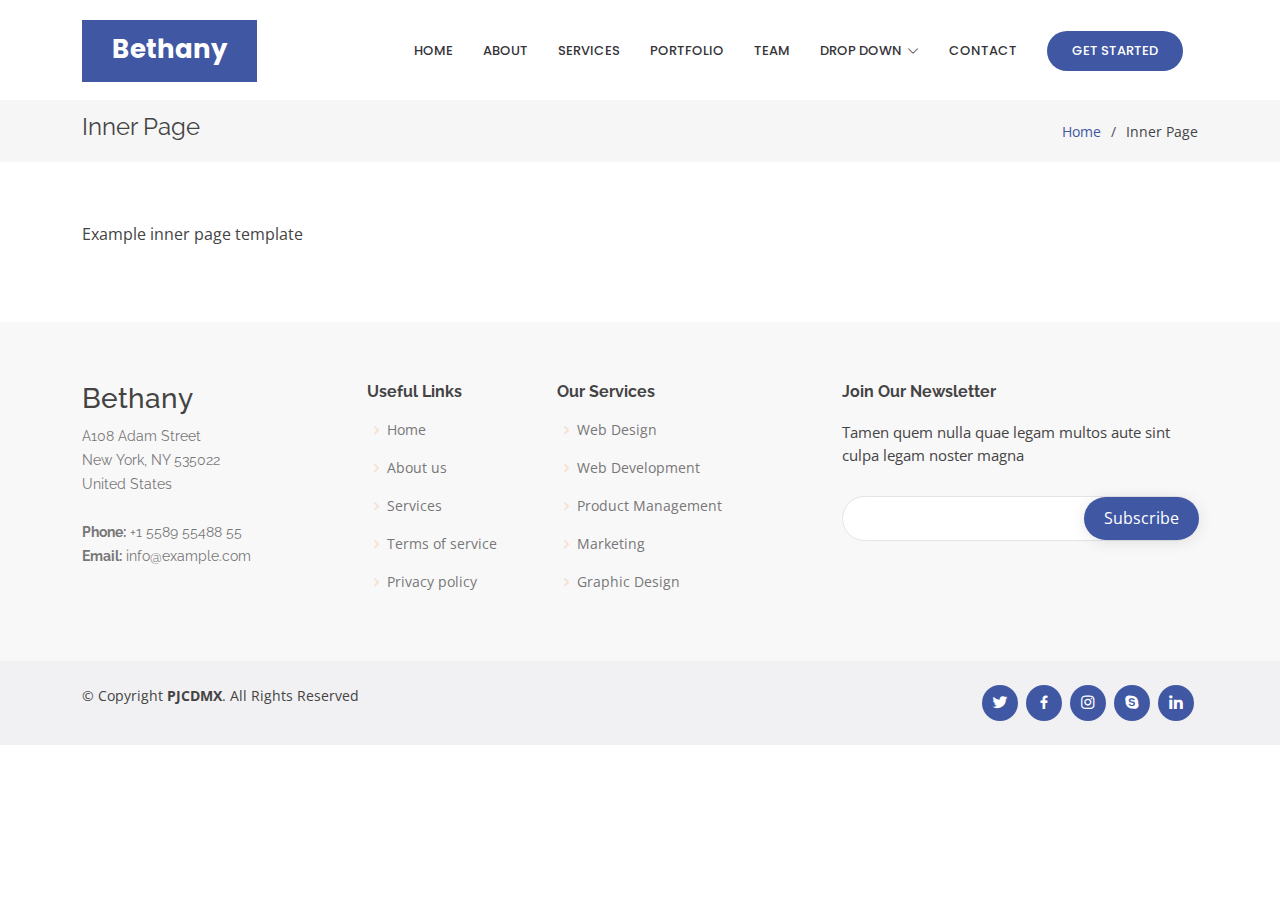
<file: inner-page.html>
<!DOCTYPE html>
<html lang="en">

<head>
  <meta charset="utf-8">
  <meta content="width=device-width, initial-scale=1.0" name="viewport">

  <title>Inner Page</title>
  <meta content="" name="description">
  <meta content="" name="keywords">

  <!-- Favicons -->
  <link href="assets/img/favicon.png" rel="icon">
  <link href="assets/img/apple-touch-icon.png" rel="apple-touch-icon">

  <!-- Google Fonts -->
  <link href="https://fonts.googleapis.com/css?family=Open+Sans:300,300i,400,400i,600,600i,700,700i|Raleway:300,300i,400,400i,500,500i,600,600i,700,700i|Poppins:300,300i,400,400i,500,500i,600,600i,700,700i" rel="stylesheet">

  <!-- Vendor CSS Files -->
  <link href="assets/vendor/aos/aos.css" rel="stylesheet">
  <link href="assets/vendor/bootstrap/css/bootstrap.min.css" rel="stylesheet">
  <link href="assets/vendor/bootstrap-icons/bootstrap-icons.css" rel="stylesheet">
  <link href="assets/vendor/boxicons/css/boxicons.min.css" rel="stylesheet">
  <link href="assets/vendor/glightbox/css/glightbox.min.css" rel="stylesheet">
  <link href="assets/vendor/remixicon/remixicon.css" rel="stylesheet">
  <link href="assets/vendor/swiper/swiper-bundle.min.css" rel="stylesheet">

  <!-- Main CSS File -->
  <link href="assets/css/style.css" rel="stylesheet">
</head>

<body>

  <!-- ======= Header ======= -->
  <header id="header" class="fixed-top d-flex align-items-center">
    <div class="container">
      <div class="header-container d-flex align-items-center justify-content-between">
        <div class="logo">
          <h1 class="text-light"><a href="index.html"><span>Bethany</span></a></h1>
          <!-- Uncomment below if you prefer to use an image logo -->
          <!-- <a href="index.html"><img src="assets/img/logo.png" alt="" class="img-fluid"></a>-->
        </div>

        <nav id="navbar" class="navbar">
          <ul>
            <li><a class="nav-link scrollto " href="#hero">Home</a></li>
            <li><a class="nav-link scrollto" href="#about">About</a></li>
            <li><a class="nav-link scrollto" href="#services">Services</a></li>
            <li><a class="nav-link scrollto " href="#portfolio">Portfolio</a></li>
            <li><a class="nav-link scrollto" href="#team">Team</a></li>
            <li class="dropdown"><a href="#"><span>Drop Down</span> <i class="bi bi-chevron-down"></i></a>
              <ul>
                <li><a href="#">Drop Down 1</a></li>
                <li class="dropdown"><a href="#"><span>Deep Drop Down</span> <i class="bi bi-chevron-right"></i></a>
                  <ul>
                    <li><a href="#">Deep Drop Down 1</a></li>
                    <li><a href="#">Deep Drop Down 2</a></li>
                    <li><a href="#">Deep Drop Down 3</a></li>
                    <li><a href="#">Deep Drop Down 4</a></li>
                    <li><a href="#">Deep Drop Down 5</a></li>
                  </ul>
                </li>
                <li><a href="#">Drop Down 2</a></li>
                <li><a href="#">Drop Down 3</a></li>
                <li><a href="#">Drop Down 4</a></li>
              </ul>
            </li>
            <li><a class="nav-link scrollto" href="#contact">Contact</a></li>
            <li><a class="getstarted scrollto" href="#about">Get Started</a></li>
          </ul>
          <i class="bi bi-list mobile-nav-toggle"></i>
        </nav><!-- .navbar -->

      </div><!-- End Header Container -->
    </div>
  </header><!-- End Header -->

  <main id="main">

    <!-- ======= Breadcrumbs ======= -->
    <section class="breadcrumbs">
      <div class="container">

        <div class="d-flex justify-content-between align-items-center">
          <h2>Inner Page</h2>
          <ol>
            <li><a href="index.html">Home</a></li>
            <li>Inner Page</li>
          </ol>
        </div>

      </div>
    </section><!-- End Breadcrumbs -->

    <section class="inner-page">
      <div class="container">
        <p>
          Example inner page template
        </p>
      </div>
    </section>

  </main><!-- End #main -->

  <!-- ======= Footer ======= -->
  <footer id="footer">

    <div class="footer-top">
      <div class="container">
        <div class="row">

          <div class="col-lg-3 col-md-6 footer-contact">
            <h3>Bethany</h3>
            <p>
              A108 Adam Street <br>
              New York, NY 535022<br>
              United States <br><br>
              <strong>Phone:</strong> +1 5589 55488 55<br>
              <strong>Email:</strong> info@example.com<br>
            </p>
          </div>

          <div class="col-lg-2 col-md-6 footer-links">
            <h4>Useful Links</h4>
            <ul>
              <li><i class="bx bx-chevron-right"></i> <a href="#">Home</a></li>
              <li><i class="bx bx-chevron-right"></i> <a href="#">About us</a></li>
              <li><i class="bx bx-chevron-right"></i> <a href="#">Services</a></li>
              <li><i class="bx bx-chevron-right"></i> <a href="#">Terms of service</a></li>
              <li><i class="bx bx-chevron-right"></i> <a href="#">Privacy policy</a></li>
            </ul>
          </div>

          <div class="col-lg-3 col-md-6 footer-links">
            <h4>Our Services</h4>
            <ul>
              <li><i class="bx bx-chevron-right"></i> <a href="#">Web Design</a></li>
              <li><i class="bx bx-chevron-right"></i> <a href="#">Web Development</a></li>
              <li><i class="bx bx-chevron-right"></i> <a href="#">Product Management</a></li>
              <li><i class="bx bx-chevron-right"></i> <a href="#">Marketing</a></li>
              <li><i class="bx bx-chevron-right"></i> <a href="#">Graphic Design</a></li>
            </ul>
          </div>

          <div class="col-lg-4 col-md-6 footer-newsletter">
            <h4>Join Our Newsletter</h4>
            <p>Tamen quem nulla quae legam multos aute sint culpa legam noster magna</p>
            <form action="" method="post">
              <input type="email" name="email"><input type="submit" value="Subscribe">
            </form>
          </div>

        </div>
      </div>
    </div>

    <div class="container d-md-flex py-4">

      <div class="me-md-auto text-center text-md-start">
        <div class="copyright">
          &copy; Copyright <strong><span>PJCDMX</span></strong>. All Rights Reserved
        </div>
        <div class="credits">
        </div>
      </div>
      <div class="social-links text-center text-md-right pt-3 pt-md-0">
        <a href="#" class="twitter"><i class="bx bxl-twitter"></i></a>
        <a href="#" class="facebook"><i class="bx bxl-facebook"></i></a>
        <a href="#" class="instagram"><i class="bx bxl-instagram"></i></a>
        <a href="#" class="google-plus"><i class="bx bxl-skype"></i></a>
        <a href="#" class="linkedin"><i class="bx bxl-linkedin"></i></a>
      </div>
    </div>
  </footer><!-- End Footer -->

  <a href="#" class="back-to-top d-flex align-items-center justify-content-center"><i class="bi bi-arrow-up-short"></i></a>

  <!-- Vendor JS Files -->
  <script src="assets/vendor/purecounter/purecounter_vanilla.js"></script>
  <script src="assets/vendor/aos/aos.js"></script>
  <script src="assets/vendor/bootstrap/js/bootstrap.bundle.min.js"></script>
  <script src="assets/vendor/glightbox/js/glightbox.min.js"></script>
  <script src="assets/vendor/isotope-layout/isotope.pkgd.min.js"></script>
  <script src="assets/vendor/swiper/swiper-bundle.min.js"></script>
  <script src="assets/vendor/php-email-form/validate.js"></script>

  <!-- Template Main JS File -->
  <script src="assets/js/main.js"></script>

</body>

</html>
</file>
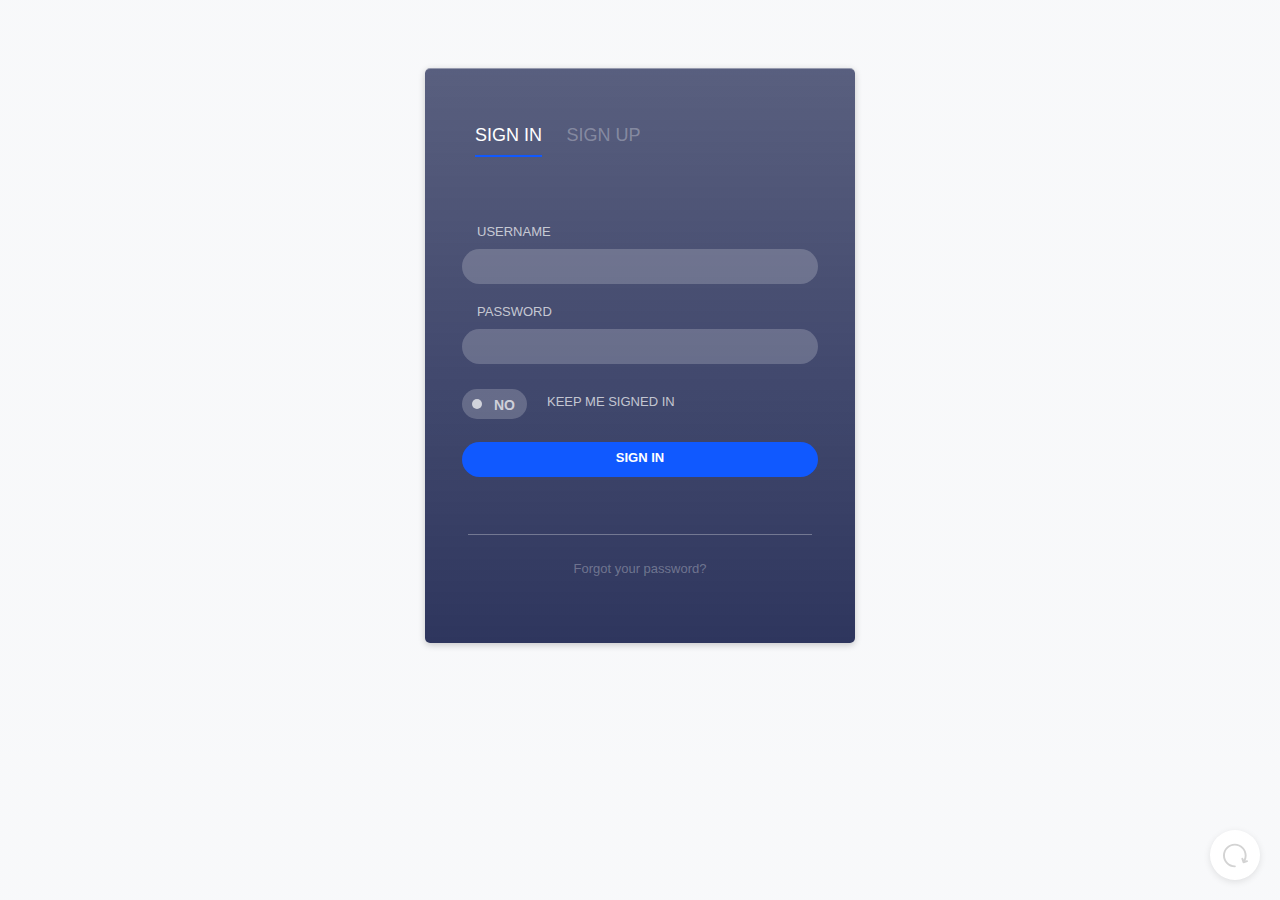
<file: login.html>
<!DOCTYPE html>
<html lang="es">
<head>
  <meta charset="UTF-8">
  <title>9TCPI - Registro</title>
  <link rel="stylesheet" href="./assets/css/login.css">
</head>
<body>
<div class="container">
  <div class="frame">
    <div class="nav">
      <ul class="links">
      <li class="signin-active"><a class="btn">Sign in</a></li>
      <li class="signup-inactive"><a class="btn">Sign up </a></li>
      </ul>
    </div>
    <div ng-app ng-init="checked = false">
      <form class="form-signin" action="" method="post" name="form">
        <label for="username">Username</label>
        <input class="form-styling" type="text" name="username" placeholder="" />
        <label for="password">Password</label>
        <input class="form-styling" type="text" name="password" placeholder="" />
        <input type="checkbox" id="checkbox" />
        <label for="checkbox"><span class="ui"></span>Keep me signed in</label>
        <div class="btn-animate">
          <a class="btn-signin">Sign in</a>
        </div>
      </form>

      <form class="form-signup" action="" method="post" name="form">
        <label for="fullname">Full name</label>
        <input class="form-styling" type="text" name="fullname" placeholder="" />
        <label for="email">Email</label>
        <input class="form-styling" type="text" name="email" placeholder="" />
        <label for="password">Password</label>
        <input class="form-styling" type="text" name="password" placeholder="" />
        <label for="confirmpassword">Confirm password</label>
        <input class="form-styling" type="text" name="confirmpassword" placeholder="" />
        <a ng-click="checked = !checked" class="btn-signup">Sign Up</a>
      </form>

      <div class="success">
        <svg width="270" height="270" xmlns="http://www.w3.org/2000/svg" xmlns:xlink="http://www.w3.org/1999/xlink" x="0px" y="0px" viewBox="0 0 60 60" id="check" ng-class="checked ? 'checked' : ''">
          <path fill="#ffffff" d="M40.61,23.03L26.67,36.97L13.495,23.788c-1.146-1.147-1.359-2.936-0.504-4.314
                  c3.894-6.28,11.169-10.243,19.283-9.348c9.258,1.021,16.694,8.542,17.622,17.81c1.232,12.295-8.683,22.607-20.849,22.042
                  c-9.9-0.46-18.128-8.344-18.972-18.218c-0.292-3.416,0.276-6.673,1.51-9.578" />
          <div class="successtext">
            <p> Thanks for signing up! Check your email for confirmation.</p>
          </div>
      </div>
    </div>

    <div class="forgot">
      <a href="#">Forgot your password?</a>
    </div>

    <div>
      <div class="cover-photo"></div>
      <div class="profile-photo"></div>
      <h1 class="welcome">Welcome, Ken</h1>
      <a class="btn-goback" value="Refresh" onClick="history.go()">Go back</a>
    </div>
  </div>

  <a id="refresh" value="Refresh" onClick="history.go()">
    <svg class="refreshicon" version="1.1" id="Capa_1" xmlns="http://www.w3.org/2000/svg" xmlns:xlink="http://www.w3.org/1999/xlink" x="0px" y="0px" width="25px" height="25px" viewBox="0 0 322.447 322.447" style="enable-background:new 0 0 322.447 322.447;" xml:space="preserve">
      <path d="M321.832,230.327c-2.133-6.565-9.184-10.154-15.75-8.025l-16.254,5.281C299.785,206.991,305,184.347,305,161.224
                c0-84.089-68.41-152.5-152.5-152.5C68.411,8.724,0,77.135,0,161.224s68.411,152.5,152.5,152.5c6.903,0,12.5-5.597,12.5-12.5
                c0-6.902-5.597-12.5-12.5-12.5c-70.304,0-127.5-57.195-127.5-127.5c0-70.304,57.196-127.5,127.5-127.5
                c70.305,0,127.5,57.196,127.5,127.5c0,19.372-4.371,38.337-12.723,55.568l-5.553-17.096c-2.133-6.564-9.186-10.156-15.75-8.025
                c-6.566,2.134-10.16,9.186-8.027,15.751l14.74,45.368c1.715,5.283,6.615,8.642,11.885,8.642c1.279,0,2.582-0.198,3.865-0.614
                l45.369-14.738C320.371,243.946,323.965,236.895,321.832,230.327z" />
    </svg>
  </a>
</div>
<!--<script src="./assets/js/login.js"></script>-->
<script>
  $(function () {
    $(".btn").click(function () {
      $(".form-signin").toggleClass("form-signin-left");
      $(".form-signup").toggleClass("form-signup-left");
      $(".frame").toggleClass("frame-long");
      $(".signup-inactive").toggleClass("signup-active");
      $(".signin-active").toggleClass("signin-inactive");
      $(".forgot").toggleClass("forgot-left");
      $(this).removeClass("idle").addClass("active");
    });
  });

  $(function () {
    $(".btn-signup").click(function () {
      $(".nav").toggleClass("nav-up");
      $(".form-signup-left").toggleClass("form-signup-down");
      $(".success").toggleClass("success-left");
      $(".frame").toggleClass("frame-short");
    });
  });

  $(function () {
    $(".btn-signin").click(function () {
      $(".btn-animate").toggleClass("btn-animate-grow");
      $(".welcome").toggleClass("welcome-left");
      $(".cover-photo").toggleClass("cover-photo-down");
      $(".frame").toggleClass("frame-short");
      $(".profile-photo").toggleClass("profile-photo-down");
      $(".btn-goback").toggleClass("btn-goback-up");
      $(".forgot").toggleClass("forgot-fade");
    });
  });
</script>
</body>
</html>
</file>
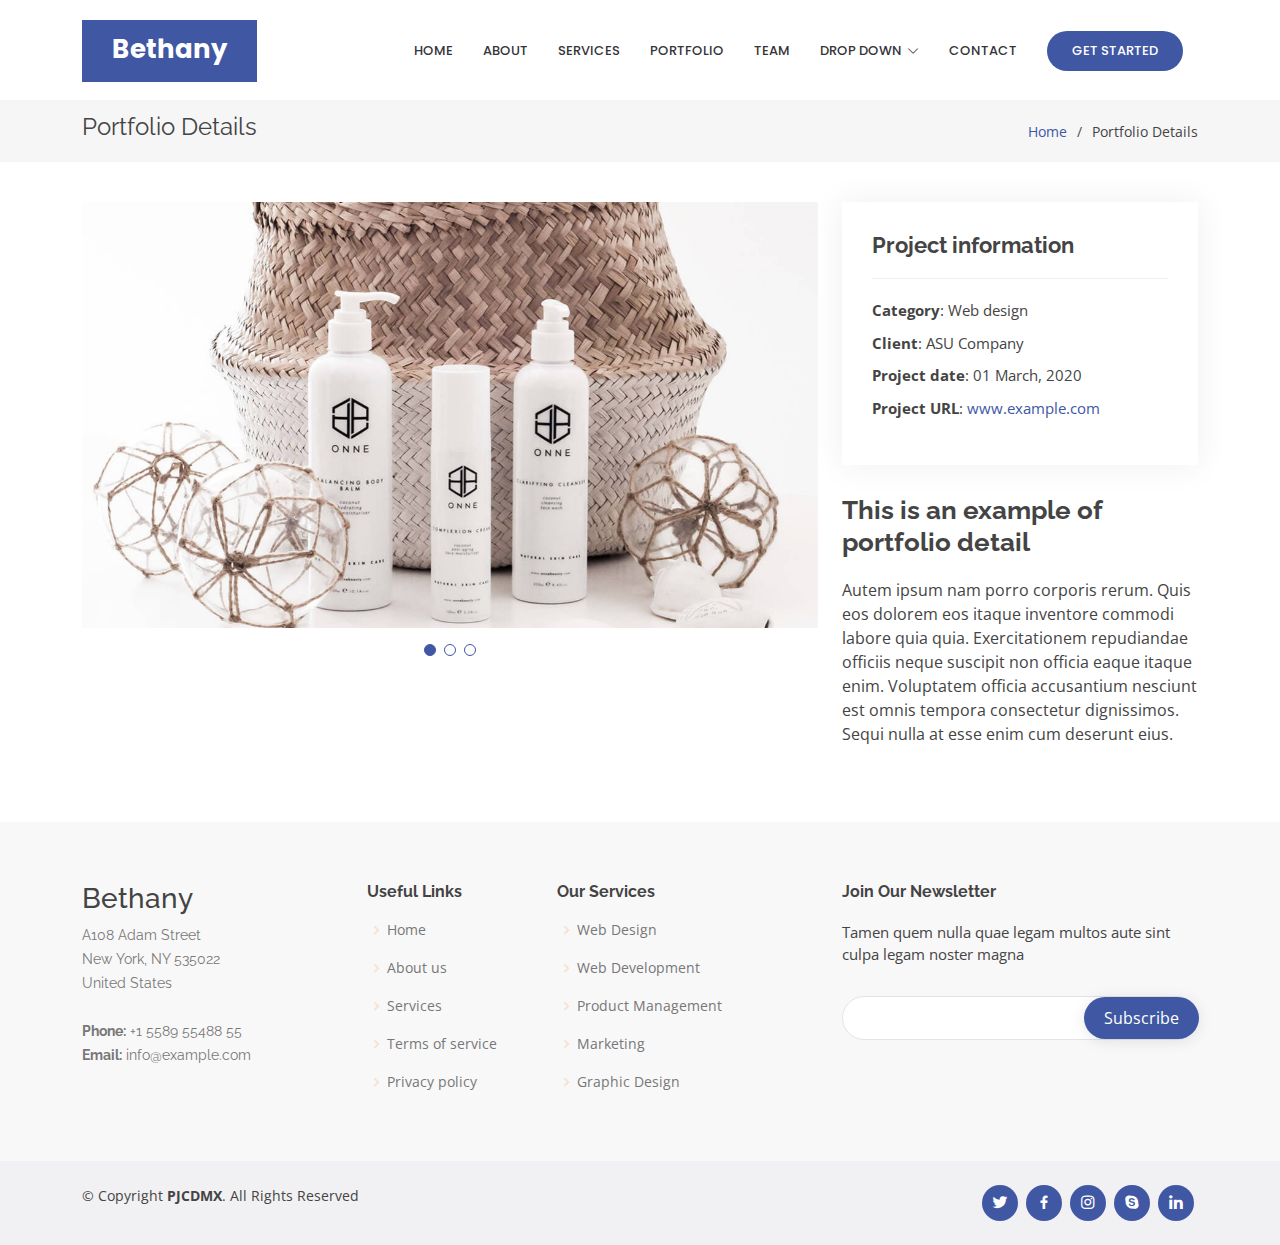
<file: portfolio-details.html>
<!DOCTYPE html>
<html lang="en">

<head>
  <meta charset="utf-8">
  <meta content="width=device-width, initial-scale=1.0" name="viewport">

  <title>Portfolio Details</title>
  <meta content="" name="description">
  <meta content="" name="keywords">

  <!-- Favicons -->
  <link href="assets/img/favicon.png" rel="icon">
  <link href="assets/img/apple-touch-icon.png" rel="apple-touch-icon">

  <!-- Google Fonts -->
  <link href="https://fonts.googleapis.com/css?family=Open+Sans:300,300i,400,400i,600,600i,700,700i|Raleway:300,300i,400,400i,500,500i,600,600i,700,700i|Poppins:300,300i,400,400i,500,500i,600,600i,700,700i" rel="stylesheet">

  <!-- Vendor CSS Files -->
  <link href="assets/vendor/aos/aos.css" rel="stylesheet">
  <link href="assets/vendor/bootstrap/css/bootstrap.min.css" rel="stylesheet">
  <link href="assets/vendor/bootstrap-icons/bootstrap-icons.css" rel="stylesheet">
  <link href="assets/vendor/boxicons/css/boxicons.min.css" rel="stylesheet">
  <link href="assets/vendor/glightbox/css/glightbox.min.css" rel="stylesheet">
  <link href="assets/vendor/remixicon/remixicon.css" rel="stylesheet">
  <link href="assets/vendor/swiper/swiper-bundle.min.css" rel="stylesheet">

  <!-- Main CSS File -->
  <link href="assets/css/style.css" rel="stylesheet">
</head>

<body>

  <!-- ======= Header ======= -->
  <header id="header" class="fixed-top d-flex align-items-center">
    <div class="container">
      <div class="header-container d-flex align-items-center justify-content-between">
        <div class="logo">
          <h1 class="text-light"><a href="index.html"><span>Bethany</span></a></h1>
          <!-- Uncomment below if you prefer to use an image logo -->
          <!-- <a href="index.html"><img src="assets/img/logo.png" alt="" class="img-fluid"></a>-->
        </div>

        <nav id="navbar" class="navbar">
          <ul>
            <li><a class="nav-link scrollto " href="#hero">Home</a></li>
            <li><a class="nav-link scrollto" href="#about">About</a></li>
            <li><a class="nav-link scrollto" href="#services">Services</a></li>
            <li><a class="nav-link scrollto " href="#portfolio">Portfolio</a></li>
            <li><a class="nav-link scrollto" href="#team">Team</a></li>
            <li class="dropdown"><a href="#"><span>Drop Down</span> <i class="bi bi-chevron-down"></i></a>
              <ul>
                <li><a href="#">Drop Down 1</a></li>
                <li class="dropdown"><a href="#"><span>Deep Drop Down</span> <i class="bi bi-chevron-right"></i></a>
                  <ul>
                    <li><a href="#">Deep Drop Down 1</a></li>
                    <li><a href="#">Deep Drop Down 2</a></li>
                    <li><a href="#">Deep Drop Down 3</a></li>
                    <li><a href="#">Deep Drop Down 4</a></li>
                    <li><a href="#">Deep Drop Down 5</a></li>
                  </ul>
                </li>
                <li><a href="#">Drop Down 2</a></li>
                <li><a href="#">Drop Down 3</a></li>
                <li><a href="#">Drop Down 4</a></li>
              </ul>
            </li>
            <li><a class="nav-link scrollto" href="#contact">Contact</a></li>
            <li><a class="getstarted scrollto" href="#about">Get Started</a></li>
          </ul>
          <i class="bi bi-list mobile-nav-toggle"></i>
        </nav><!-- .navbar -->

      </div><!-- End Header Container -->
    </div>
  </header><!-- End Header -->

  <main id="main">

    <!-- ======= Breadcrumbs ======= -->
    <section id="breadcrumbs" class="breadcrumbs">
      <div class="container">

        <div class="d-flex justify-content-between align-items-center">
          <h2>Portfolio Details</h2>
          <ol>
            <li><a href="index.html">Home</a></li>
            <li>Portfolio Details</li>
          </ol>
        </div>

      </div>
    </section><!-- End Breadcrumbs -->

    <!-- ======= Portfolio Details Section ======= -->
    <section id="portfolio-details" class="portfolio-details">
      <div class="container">

        <div class="row gy-4">

          <div class="col-lg-8">
            <div class="portfolio-details-slider swiper">
              <div class="swiper-wrapper align-items-center">

                <div class="swiper-slide">
                  <img src="assets/img/portfolio/portfolio-details-1.jpg" alt="">
                </div>

                <div class="swiper-slide">
                  <img src="assets/img/portfolio/portfolio-details-2.jpg" alt="">
                </div>

                <div class="swiper-slide">
                  <img src="assets/img/portfolio/portfolio-details-3.jpg" alt="">
                </div>

              </div>
              <div class="swiper-pagination"></div>
            </div>
          </div>

          <div class="col-lg-4">
            <div class="portfolio-info">
              <h3>Project information</h3>
              <ul>
                <li><strong>Category</strong>: Web design</li>
                <li><strong>Client</strong>: ASU Company</li>
                <li><strong>Project date</strong>: 01 March, 2020</li>
                <li><strong>Project URL</strong>: <a href="#">www.example.com</a></li>
              </ul>
            </div>
            <div class="portfolio-description">
              <h2>This is an example of portfolio detail</h2>
              <p>
                Autem ipsum nam porro corporis rerum. Quis eos dolorem eos itaque inventore commodi labore quia quia. Exercitationem repudiandae officiis neque suscipit non officia eaque itaque enim. Voluptatem officia accusantium nesciunt est omnis tempora consectetur dignissimos. Sequi nulla at esse enim cum deserunt eius.
              </p>
            </div>
          </div>

        </div>

      </div>
    </section><!-- End Portfolio Details Section -->

  </main><!-- End #main -->

  <!-- ======= Footer ======= -->
  <footer id="footer">

    <div class="footer-top">
      <div class="container">
        <div class="row">

          <div class="col-lg-3 col-md-6 footer-contact">
            <h3>Bethany</h3>
            <p>
              A108 Adam Street <br>
              New York, NY 535022<br>
              United States <br><br>
              <strong>Phone:</strong> +1 5589 55488 55<br>
              <strong>Email:</strong> info@example.com<br>
            </p>
          </div>

          <div class="col-lg-2 col-md-6 footer-links">
            <h4>Useful Links</h4>
            <ul>
              <li><i class="bx bx-chevron-right"></i> <a href="#">Home</a></li>
              <li><i class="bx bx-chevron-right"></i> <a href="#">About us</a></li>
              <li><i class="bx bx-chevron-right"></i> <a href="#">Services</a></li>
              <li><i class="bx bx-chevron-right"></i> <a href="#">Terms of service</a></li>
              <li><i class="bx bx-chevron-right"></i> <a href="#">Privacy policy</a></li>
            </ul>
          </div>

          <div class="col-lg-3 col-md-6 footer-links">
            <h4>Our Services</h4>
            <ul>
              <li><i class="bx bx-chevron-right"></i> <a href="#">Web Design</a></li>
              <li><i class="bx bx-chevron-right"></i> <a href="#">Web Development</a></li>
              <li><i class="bx bx-chevron-right"></i> <a href="#">Product Management</a></li>
              <li><i class="bx bx-chevron-right"></i> <a href="#">Marketing</a></li>
              <li><i class="bx bx-chevron-right"></i> <a href="#">Graphic Design</a></li>
            </ul>
          </div>

          <div class="col-lg-4 col-md-6 footer-newsletter">
            <h4>Join Our Newsletter</h4>
            <p>Tamen quem nulla quae legam multos aute sint culpa legam noster magna</p>
            <form action="" method="post">
              <input type="email" name="email"><input type="submit" value="Subscribe">
            </form>
          </div>

        </div>
      </div>
    </div>

    <div class="container d-md-flex py-4">

      <div class="me-md-auto text-center text-md-start">
        <div class="copyright">
          &copy; Copyright <strong><span>PJCDMX</span></strong>. All Rights Reserved
        </div>
        <div class="credits">
        </div>
      </div>
      <div class="social-links text-center text-md-right pt-3 pt-md-0">
        <a href="#" class="twitter"><i class="bx bxl-twitter"></i></a>
        <a href="#" class="facebook"><i class="bx bxl-facebook"></i></a>
        <a href="#" class="instagram"><i class="bx bxl-instagram"></i></a>
        <a href="#" class="google-plus"><i class="bx bxl-skype"></i></a>
        <a href="#" class="linkedin"><i class="bx bxl-linkedin"></i></a>
      </div>
    </div>
  </footer><!-- End Footer -->

  <a href="#" class="back-to-top d-flex align-items-center justify-content-center"><i class="bi bi-arrow-up-short"></i></a>

  <!-- Vendor JS Files -->
  <script src="assets/vendor/purecounter/purecounter_vanilla.js"></script>
  <script src="assets/vendor/aos/aos.js"></script>
  <script src="assets/vendor/bootstrap/js/bootstrap.bundle.min.js"></script>
  <script src="assets/vendor/glightbox/js/glightbox.min.js"></script>
  <script src="assets/vendor/isotope-layout/isotope.pkgd.min.js"></script>
  <script src="assets/vendor/swiper/swiper-bundle.min.js"></script>
  <script src="assets/vendor/php-email-form/validate.js"></script>

  <!-- Template Main JS File -->
  <script src="assets/js/main.js"></script>

</body>

</html>
</file>
<file: assets/css/style.css>
/*------------------------------------------------------------
#Root
--------------------------------------------------------------*/
:root{
  --main-color: #f6e0d0;
  --second-color: #4057a3;
  --third-color: #bc955c;
}
/*--------------------------------------------------------------
# General
--------------------------------------------------------------*/
body {
  font-family: "Open Sans", sans-serif;
  color: #444444;
}

a {
  color: var(--second-color);
  text-decoration: none;
}

a:hover {
  color: var(--third-color);
  text-decoration: none;
}

h1,
h2,
h3,
h4,
h5,
h6 {
  font-family: "Raleway", sans-serif;
}

/*--------------------------------------------------------------
# Back to top button
--------------------------------------------------------------*/
.back-to-top {
  position: fixed;
  visibility: hidden;
  opacity: 0;
  right: 15px;
  bottom: 15px;
  z-index: 996;
  background: var(--second-color);
  width: 40px;
  height: 40px;
  border-radius: 50px;
  transition: all 0.4s;
}

.back-to-top i {
  font-size: 28px;
  color: #fff;
  line-height: 0;
}

.back-to-top:hover {
  background: var(--main-color);
  color: #fff;
}

.back-to-top.active {
  visibility: visible;
  opacity: 1;
}

/*--------------------------------------------------------------
# Disable AOS delay on mobile
--------------------------------------------------------------*/
@media screen and (max-width: 768px) {
  [data-aos-delay] {
    transition-delay: 0 !important;
  }
}

/*--------------------------------------------------------------
# Header
--------------------------------------------------------------*/
#header {
  transition: all 0.5s;
  z-index: 997;
  transition: all 0.5s;
  top: 20px;
}

#header .header-container {
  background: #fff;
}

#header.header-scrolled {
  background: #fff;
  box-shadow: 0px 2px 15px rgba(0, 0, 0, 0.1);
  top: 0;
}

#header .logo {
  overflow: hidden;
  padding: 16px 30px 12px 30px;
  background: var(--second-color);
}

#header .logo h1 {
  font-size: 26px;
  padding: 0;
  line-height: 1;
  font-weight: 700;
  font-family: "Poppins", sans-serif;
}

#header .logo h1 a,
#header .logo h1 a:hover {
  color: #fff;
  text-decoration: none;
}

#header .logo img {
  padding: 0;
  margin: 0;
  max-height: 40px;
}

@media (max-width: 992px) {
  #header {
    box-shadow: 0px 2px 15px rgba(0, 0, 0, 0.1);
    top: 0;
    background: var(--second-color);
  }

  #header.header-scrolled,
  #header .header-container {
    background: var(--second-color);
  }

  #header .logo {
    padding-left: 0;
  }

  #header .logo h1 {
    font-size: 24px;
  }
}

/*--------------------------------------------------------------
# Navigation Menu
--------------------------------------------------------------*/
/**
* Desktop Navigation 
*/
.navbar {
  padding: 0;
}

.navbar ul {
  margin: 0;
  padding: 0;
  display: flex;
  list-style: none;
  align-items: center;
}

.navbar li {
  position: relative;
}

.navbar a,
.navbar a:focus {
  display: flex;
  align-items: center;
  justify-content: space-between;
  padding: 10px 0 10px 30px;
  color: #36343a;
  transition: 0.3s;
  font-size: 13px;
  font-weight: 500;
  text-transform: uppercase;
  font-family: "Poppins", sans-serif;
  white-space: nowrap;
  transition: 0.3s;
}

.navbar a i,
.navbar a:focus i {
  font-size: 12px;
  line-height: 0;
  margin-left: 5px;
}

.navbar a:hover,
.navbar .active,
.navbar .active:focus,
.navbar li:hover>a {
  color: var(--second-color);
}

.navbar .getstarted,
.navbar .getstarted:focus {
  background: var(--second-color);
  padding: 10px 25px;
  margin-left: 30px;
  margin-right: 15px;
  border-radius: 50px;
  color: #fff;
}

.navbar .getstarted:hover,
.navbar .getstarted:focus:hover {
  color: #fff;
  background: var(--main-color);
}

.navbar .dropdown ul {
  display: block;
  position: absolute;
  left: 14px;
  top: calc(100% + 30px);
  margin: 0;
  padding: 10px 0;
  z-index: 99;
  opacity: 0;
  visibility: hidden;
  background: #fff;
  box-shadow: 0px 0px 30px rgba(127, 137, 161, 0.25);
  transition: 0.3s;
}

.navbar .dropdown ul li {
  min-width: 200px;
}

.navbar .dropdown ul a {
  padding: 10px 20px;
  text-transform: none;
  font-weight: 500;
}

.navbar .dropdown ul a i {
  font-size: 12px;
}

.navbar .dropdown ul a:hover,
.navbar .dropdown ul .active:hover,
.navbar .dropdown ul li:hover>a {
  color: var(--second-color);
}

.navbar .dropdown:hover>ul {
  opacity: 1;
  top: 100%;
  visibility: visible;
}

.navbar .dropdown .dropdown ul {
  top: 0;
  left: calc(100% - 30px);
  visibility: hidden;
}

.navbar .dropdown .dropdown:hover>ul {
  opacity: 1;
  top: 0;
  left: 100%;
  visibility: visible;
}

@media (max-width: 1366px) {
  .navbar .dropdown .dropdown ul {
    left: -90%;
  }

  .navbar .dropdown .dropdown:hover>ul {
    left: -100%;
  }
}

/**
* Mobile Navigation 
*/
.mobile-nav-toggle {
  color: #fff;
  font-size: 28px;
  cursor: pointer;
  display: none;
  line-height: 0;
  transition: 0.5s;
}

@media (max-width: 991px) {
  .mobile-nav-toggle {
    display: block;
  }

  .navbar ul {
    display: none;
  }
}

.navbar-mobile {
  position: fixed;
  overflow: hidden;
  top: 0;
  right: 0;
  left: 0;
  bottom: 0;
  background: rgba(29, 28, 31, 0.9);
  transition: 0.3s;
  z-index: 999;
}

.navbar-mobile .mobile-nav-toggle {
  position: absolute;
  top: 15px;
  right: 15px;
}

.navbar-mobile ul {
  display: block;
  position: absolute;
  top: 55px;
  right: 15px;
  bottom: 15px;
  left: 15px;
  padding: 10px 0;
  background-color: #fff;
  overflow-y: auto;
  transition: 0.3s;
}

.navbar-mobile a,
.navbar-mobile a:focus {
  padding: 10px 20px;
  font-size: 15px;
  color: #36343a;
}

.navbar-mobile a:hover,
.navbar-mobile .active,
.navbar-mobile li:hover>a {
  color: var(--second-color);
}

.navbar-mobile .getstarted,
.navbar-mobile .getstarted:focus {
  margin: 15px;
}

.navbar-mobile .dropdown ul {
  position: static;
  display: none;
  margin: 10px 20px;
  padding: 10px 0;
  z-index: 99;
  opacity: 1;
  visibility: visible;
  background: #fff;
  box-shadow: 0px 0px 30px rgba(127, 137, 161, 0.25);
}

.navbar-mobile .dropdown ul li {
  min-width: 200px;
}

.navbar-mobile .dropdown ul a {
  padding: 10px 20px;
}

.navbar-mobile .dropdown ul a i {
  font-size: 12px;
}

.navbar-mobile .dropdown ul a:hover,
.navbar-mobile .dropdown ul .active:hover,
.navbar-mobile .dropdown ul li:hover>a {
  color: var(--second-color);
}

.navbar-mobile .dropdown>.dropdown-active {
  display: block;
}

/*--------------------------------------------------------------
# Hero Section
--------------------------------------------------------------*/
#hero {
  width: 100%;
  height: 80vh;
  background: url("../images/bg_test.png") center center;
  background-size: cover;
  position: relative;
}

#hero .container {
  padding-top: 80px;
}

#hero:before {
  content: "";
  background: rgba(0, 0, 0, 0.6);
  position: absolute;
  bottom: 0;
  top: 0;
  left: 0;
  right: 0;
}

#hero h1 {
  margin: 0 0 10px 0;
  font-size: 48px;
  font-weight: 700;
  line-height: 56px;
  color: #fff;
}

#hero h2 {
  color: #eee;
  margin-bottom: 40px;
  font-size: 15px;
  font-weight: 500;
  font-family: "Open Sans", sans-serif;
  letter-spacing: 0.5px;
  text-transform: uppercase;
}

#hero .btn-get-started {
  font-family: "Poppins", sans-serif;
  text-transform: uppercase;
  font-weight: 500;
  font-size: 14px;
  letter-spacing: 1px;
  display: inline-block;
  padding: 8px 28px;
  border-radius: 50px;
  transition: 0.5s;
  margin: 10px;
  border: 2px solid #fff;
  color: #fff;
}

#hero .btn-get-started:hover {
  background: var(--second-color);
  border: 2px solid var(--second-color);
}

@media (min-width: 1024px) {
  #hero {
    background-attachment: fixed;
  }
}

@media (max-width: 768px) {
  #hero {
    height: 100vh;
  }

  #hero .container {
    padding-top: 60px;
  }

  #hero h1 {
    font-size: 32px;
    line-height: 36px;
  }
}

/*--------------------------------------------------------------
# Sections General
--------------------------------------------------------------*/
section {
  padding: 60px 0;
  overflow: hidden;
}

.section-bg {
  background-color: #f6f6f7;
}

.section-title {
  padding-bottom: 30px;
}

.section-title h2 {
  font-size: 32px;
  font-weight: bold;
  text-transform: uppercase;
  margin-bottom: 20px;
  padding-bottom: 20px;
  position: relative;
}

.section-title h2::after {
  content: "";
  position: absolute;
  display: block;
  width: 50px;
  height: 3px;
  background: var(--second-color);
  bottom: 0;
  left: 0;
}

.section-title p {
  margin-bottom: 0;
}

/*--------------------------------------------------------------
# Clients
--------------------------------------------------------------*/
.clients {
  background: #f6f6f7;
  text-align: center;
  padding: 5px 0;
}

.clients img {
  width: 75%;
  filter: grayscale(100);
  transition: all 0.4s ease-in-out;
  display: inline-block;
  padding: 15px 0;
  margin: auto;
}

.clients img:hover {
  filter: none;
  transform: scale(1.1);
}

/*--------------------------------------------------------------
# About
--------------------------------------------------------------*/
.about .content h2 {
  font-weight: 700;
  font-size: 48px;
  line-height: 60px;
  margin-bottom: 20px;
  text-transform: uppercase;
}

.about .content h3 {
  font-weight: 500;
  line-height: 32px;
  font-size: 24px;
}

.about .content ul {
  list-style: none;
  padding: 0;
}

.about .content ul li {
  padding: 10px 0 0 28px;
  position: relative;
}

.about .content ul i {
  left: 0;
  top: 7px;
  position: absolute;
  font-size: 20px;
  color: var(--second-color);
}

.about .content p:last-child {
  margin-bottom: 0;
}

/*--------------------------------------------------------------
# Counts
--------------------------------------------------------------*/
.counts {
  background: var(--second-color);
  padding: 40px 0 20px 0;
  color: #fff;
}

.counts .counters span {
  font-size: 36px;
  display: block;
  font-weight: 700;
}

.counts .counters p {
  padding: 0;
  margin: 0 0 20px 0;
  font-family: "Raleway", sans-serif;
  font-size: 15px;
  font-weight: 500;
}

/*--------------------------------------------------------------
# Why Us
--------------------------------------------------------------*/
.why-us .content {
  padding: 30px;
  background: var(--second-color);
  border-radius: 4px;
  color: #fff;
}

.why-us .content h3 {
  font-weight: 700;
  font-size: 34px;
  margin-bottom: 30px;
}

.why-us .content p {
  margin-bottom: 30px;
}

.why-us .content .more-btn {
  display: inline-block;
  background: rgba(255, 255, 255, 0.1);
  padding: 6px 30px 8px 30px;
  color: #fff;
  border-radius: 50px;
  transition: all ease-in-out 0.4s;
}

.why-us .content .more-btn i {
  font-size: 14px;
}

.why-us .content .more-btn:hover {
  color: var(--second-color);
  background: #fff;
}

.why-us .icon-boxes .icon-box {
  text-align: center;
  border-radius: 10px;
  background: #fff;
  box-shadow: 0px 2px 15px rgba(0, 0, 0, 0.1);
  padding: 40px 30px;
  width: 100%;
  transition: 0.3s;
}

.why-us .icon-boxes .icon-box i {
  font-size: 40px;
  color: var(--second-color);
  margin-bottom: 30px;
}

.why-us .icon-boxes .icon-box h4 {
  font-size: 20px;
  font-weight: 700;
  margin: 0 0 30px 0;
}

.why-us .icon-boxes .icon-box p {
  font-size: 15px;
  color: #848484;
}

.why-us .icon-boxes .icon-box:hover {
  box-shadow: 0px 5px 25px rgba(0, 0, 0, 0.15);
}

/*--------------------------------------------------------------
# Cta
--------------------------------------------------------------*/
.cta {
  background: linear-gradient(rgba(2, 2, 2, 0.7), rgba(0, 0, 0, 0.7)), url("../img/cta-bg.jpg") fixed center center;
  background-size: cover;
  padding: 60px 0;
}

.cta h3 {
  color: #fff;
  font-size: 28px;
  font-weight: 700;
}

.cta p {
  color: #fff;
}

.cta .cta-btn {
  font-family: "Raleway", sans-serif;
  text-transform: uppercase;
  font-weight: 600;
  font-size: 15px;
  letter-spacing: 1px;
  display: inline-block;
  padding: 8px 28px;
  border-radius: 25px;
  transition: 0.5s;
  margin-top: 10px;
  border: 2px solid #fff;
  color: #fff;
}

.cta .cta-btn:hover {
  background: var(--second-color);
  border: 2px solid var(--second-color);
}

/*--------------------------------------------------------------
# Services
--------------------------------------------------------------*/
.services .icon-box {
  text-align: center;
  padding: 40px 20px;
  transition: all ease-in-out 0.3s;
  background: #fff;
}

.services .icon-box .icon {
  margin: 0 auto;
  width: 64px;
  height: 64px;
  border-radius: 50px;
  border: 1px solid var(--second-color);
  display: flex;
  align-items: center;
  justify-content: center;
  margin-bottom: 20px;
  transition: ease-in-out 0.3s;
  color: var(--second-color);
}

.services .icon-box .icon i {
  font-size: 28px;
}

.services .icon-box h4 {
  font-weight: 700;
  margin-bottom: 15px;
  font-size: 24px;
}

.services .icon-box h4 a {
  color: #36343a;
  transition: ease-in-out 0.3s;
}

.services .icon-box p {
  line-height: 24px;
  font-size: 14px;
  margin-bottom: 0;
}

.services .icon-box:hover {
  border-color: #fff;
  box-shadow: 0px 0 25px 0 rgba(0, 0, 0, 0.1);
}

.services .icon-box:hover h4 a {
  color: var(--second-color);
}

.services .icon-box:hover .icon {
  color: #fff;
  background: var(--second-color);
}

/*--------------------------------------------------------------
# Portfolio
--------------------------------------------------------------*/
.portfolio .portfolio-item {
  margin-bottom: 30px;
}

.portfolio #portfolio-flters {
  padding: 0;
  margin: 0 auto 20px auto;
  list-style: none;
  text-align: center;
}

.portfolio #portfolio-flters li {
  cursor: pointer;
  display: inline-block;
  padding: 8px 16px 8px 16px;
  font-size: 14px;
  font-weight: 500;
  line-height: 1;
  text-transform: uppercase;
  color: #444444;
  margin-bottom: 5px;
  transition: all 0.3s ease-in-out;
  border-radius: 50px;
  font-family: "Poppins", sans-serif;
}

.portfolio #portfolio-flters li:hover,
.portfolio #portfolio-flters li.filter-active {
  color: #fff;
  background: var(--second-color);
}

.portfolio #portfolio-flters li:last-child {
  margin-right: 0;
}

.portfolio .portfolio-wrap {
  transition: 0.3s;
  position: relative;
  overflow: hidden;
  z-index: 1;
  background: rgba(54, 52, 58, 0.6);
}

.portfolio .portfolio-wrap::before {
  content: "";
  background: rgba(54, 52, 58, 0.6);
  position: absolute;
  left: 0;
  right: 0;
  top: 0;
  bottom: 0;
  transition: all ease-in-out 0.3s;
  z-index: 2;
  opacity: 0;
}

.portfolio .portfolio-wrap img {
  transition: all ease-in-out 0.3s;
}

.portfolio .portfolio-wrap .portfolio-info {
  opacity: 0;
  position: absolute;
  top: 0;
  left: 0;
  right: 0;
  bottom: 0;
  z-index: 3;
  transition: all ease-in-out 0.3s;
  display: flex;
  flex-direction: column;
  justify-content: flex-end;
  align-items: center;
  padding: 20px;
}

.portfolio .portfolio-wrap .portfolio-info h4 {
  font-size: 20px;
  color: #fff;
  font-weight: 600;
}

.portfolio .portfolio-wrap .portfolio-info p {
  color: rgba(255, 255, 255, 0.7);
  font-size: 14px;
  text-transform: uppercase;
  padding: 0;
  margin: 0;
  font-style: italic;
}

.portfolio .portfolio-wrap .portfolio-links {
  text-align: center;
  z-index: 4;
}

.portfolio .portfolio-wrap .portfolio-links a {
  color: #fff;
  margin: 0 5px 0 0;
  font-size: 28px;
  display: inline-block;
  transition: 0.3s;
}

.portfolio .portfolio-wrap .portfolio-links a:hover {
  color: var(--third-color);
}

.portfolio .portfolio-wrap:hover::before {
  opacity: 1;
}

.portfolio .portfolio-wrap:hover img {
  transform: scale(1.2);
}

.portfolio .portfolio-wrap:hover .portfolio-info {
  opacity: 1;
}

/*--------------------------------------------------------------
# Portfolio Details
--------------------------------------------------------------*/
.portfolio-details {
  padding-top: 40px;
}

.portfolio-details .portfolio-details-slider img {
  width: 100%;
}

.portfolio-details .portfolio-details-slider .swiper-pagination {
  margin-top: 20px;
  position: relative;
}

.portfolio-details .portfolio-details-slider .swiper-pagination .swiper-pagination-bullet {
  width: 12px;
  height: 12px;
  background-color: #fff;
  opacity: 1;
  border: 1px solid var(--second-color);
}

.portfolio-details .portfolio-details-slider .swiper-pagination .swiper-pagination-bullet-active {
  background-color: var(--second-color);
}

.portfolio-details .portfolio-info {
  padding: 30px;
  box-shadow: 0px 0 30px rgba(54, 52, 58, 0.08);
}

.portfolio-details .portfolio-info h3 {
  font-size: 22px;
  font-weight: 700;
  margin-bottom: 20px;
  padding-bottom: 20px;
  border-bottom: 1px solid #eee;
}

.portfolio-details .portfolio-info ul {
  list-style: none;
  padding: 0;
  font-size: 15px;
}

.portfolio-details .portfolio-info ul li+li {
  margin-top: 10px;
}

.portfolio-details .portfolio-description {
  padding-top: 30px;
}

.portfolio-details .portfolio-description h2 {
  font-size: 26px;
  font-weight: 700;
  margin-bottom: 20px;
}

.portfolio-details .portfolio-description p {
  padding: 0;
}

/*--------------------------------------------------------------
# Testimonials
--------------------------------------------------------------*/
.testimonials .testimonials-carousel,
.testimonials .testimonials-slider {
  overflow: hidden;
}

.testimonials .testimonial-item {
  box-sizing: content-box;
  padding: 30px 30px 0 30px;
  margin: 30px 15px;
  text-align: center;
  min-height: 350px;
  box-shadow: 0px 2px 12px rgba(0, 0, 0, 0.08);
  background: #fff;
}

.testimonials .testimonial-item .testimonial-img {
  width: 90px;
  border-radius: 50%;
  border: 4px solid #fff;
  margin: 0 auto;
}

.testimonials .testimonial-item h3 {
  font-size: 18px;
  font-weight: bold;
  margin: 10px 0 5px 0;
  color: #111;
}

.testimonials .testimonial-item h4 {
  font-size: 14px;
  color: #999;
  margin: 0;
}

.testimonials .testimonial-item .quote-icon-left,
.testimonials .testimonial-item .quote-icon-right {
  color: var(--third-color);
  font-size: 26px;
}

.testimonials .testimonial-item .quote-icon-left {
  display: inline-block;
  left: -5px;
  position: relative;
}

.testimonials .testimonial-item .quote-icon-right {
  display: inline-block;
  right: -5px;
  position: relative;
  top: 10px;
}

.testimonials .testimonial-item p {
  font-style: italic;
  margin: 0 auto 15px auto;
}

.testimonials .swiper-pagination {
  margin-top: 20px;
  position: relative;
}

.testimonials .swiper-pagination .swiper-pagination-bullet {
  width: 12px;
  height: 12px;
  background-color: #fff;
  opacity: 1;
  border: 1px solid var(--second-color);
}

.testimonials .swiper-pagination .swiper-pagination-bullet-active {
  background-color: var(--second-color);
}

/*--------------------------------------------------------------
# Team
--------------------------------------------------------------*/
.team {
  background: #fff;
}

.team .member {
  position: relative;
  box-shadow: 0px 2px 15px rgba(0, 0, 0, 0.1);
  padding: 30px;
  border-radius: 10px;
  text-align: center;
}

.team .member .pic {
  overflow: hidden;
  width: 150px;
  border-radius: 50%;
  margin: 0 auto 20px auto;
}

.team .member .pic img {
  transition: ease-in-out 0.3s;
}

.team .member:hover img {
  transform: scale(1.1);
}

.team .member h4 {
  font-weight: 700;
  margin-bottom: 5px;
  font-size: 20px;
  color: #36343a;
}

.team .member span {
  display: block;
  font-size: 15px;
  padding-bottom: 10px;
  position: relative;
  font-weight: 500;
}

.team .member span::after {
  content: "";
  position: absolute;
  display: block;
  width: 50px;
  height: 1px;
  background: #b5b3ba;
  bottom: 0;
  left: 50%;
  transform: translateX(-50%);
}

.team .member p {
  margin: 10px 0 0 0;
  font-size: 14px;
}

.team .member .social {
  margin-top: 12px;
  display: flex;
  align-items: center;
  justify-content: center;
}

.team .member .social a {
  transition: ease-in-out 0.3s;
  display: flex;
  align-items: center;
  justify-content: center;
  border-radius: 50px;
  width: 32px;
  height: 32px;
  background: #a8a5ae;
}

.team .member .social a i {
  color: #fff;
  font-size: 16px;
  margin: 0 2px;
}

.team .member .social a:hover {
  background: var(--second-color);
}

.team .member .social a+a {
  margin-left: 8px;
}

/*--------------------------------------------------------------
# Contact
--------------------------------------------------------------*/
.contact .info {
  padding: 30px;
  width: 100%;
  background: #fff;
  box-shadow: 0px 2px 15px rgba(0, 0, 0, 0.1);
}

.contact .info i {
  font-size: 20px;
  color: #fff;
  float: left;
  width: 44px;
  height: 44px;
  background: var(--second-color);
  display: flex;
  justify-content: center;
  align-items: center;
  border-radius: 50px;
  transition: all 0.3s ease-in-out;
}

.contact .info h4 {
  padding: 0 0 0 60px;
  font-size: 22px;
  font-weight: 600;
  margin-bottom: 5px;
  color: #36343a;
}

.contact .info p {
  padding: 0 0 0 60px;
  margin-bottom: 0;
  font-size: 14px;
  color: #686470;
}

.contact .php-email-form {
  width: 100%;
  padding: 30px;
  background: #fff;
  box-shadow: 0 0 24px 0 rgba(0, 0, 0, 0.12);
}

.contact .php-email-form .form-group {
  padding-bottom: 8px;
}

.contact .php-email-form .error-message {
  display: none;
  color: #fff;
  background: #ed3c0d;
  text-align: left;
  padding: 15px;
  font-weight: 600;
}

.contact .php-email-form .error-message br+br {
  margin-top: 25px;
}

.contact .php-email-form .sent-message {
  display: none;
  color: #fff;
  background: var(--third-color);
  text-align: center;
  padding: 15px;
  font-weight: 600;
}

.contact .php-email-form .loading {
  display: none;
  background: #fff;
  text-align: center;
  padding: 15px;
}

.contact .php-email-form .loading:before {
  content: "";
  display: inline-block;
  border-radius: 50%;
  width: 24px;
  height: 24px;
  margin: 0 10px -6px 0;
  border: 3px solid var(--third-color);
  border-top-color: #eee;
  -webkit-animation: animate-loading 1s linear infinite;
  animation: animate-loading 1s linear infinite;
}

.contact .php-email-form input,
.contact .php-email-form textarea {
  border-radius: 0;
  box-shadow: none;
  font-size: 14px;
}

.contact .php-email-form input {
  height: 44px;
}

.contact .php-email-form textarea {
  padding: 10px 12px;
}

.contact .php-email-form button[type=submit] {
  background: var(--second-color);
  border: 0;
  padding: 10px 30px;
  color: #fff;
  transition: 0.4s;
  border-radius: 50px;
}

.contact .php-email-form button[type=submit]:hover {
  background: var(--second-color);
}

@-webkit-keyframes animate-loading {
  0% {
    transform: rotate(0deg);
  }

  100% {
    transform: rotate(360deg);
  }
}

@keyframes animate-loading {
  0% {
    transform: rotate(0deg);
  }

  100% {
    transform: rotate(360deg);
  }
}

/*--------------------------------------------------------------
# Breadcrumbs
--------------------------------------------------------------*/
.breadcrumbs {
  padding: 15px 0;
  background: #f6f6f7;
  margin-top: 100px;
}

.breadcrumbs h2 {
  font-size: 24px;
  line-height: 1;
  font-weight: 400;
}

.breadcrumbs ol {
  display: flex;
  flex-wrap: wrap;
  list-style: none;
  padding: 0;
  margin: 0;
  font-size: 14px;
}

.breadcrumbs ol li+li {
  padding-left: 10px;
}

.breadcrumbs ol li+li::before {
  display: inline-block;
  padding-right: 10px;
  color: #4f4c55;
  content: "/";
}

@media (max-width: 768px) {
  .breadcrumbs .d-flex {
    display: block !important;
  }

  .breadcrumbs ol {
    display: block;
  }

  .breadcrumbs ol li {
    display: inline-block;
  }
}

/*--------------------------------------------------------------
# Footer
--------------------------------------------------------------*/
#footer {
  color: #444444;
  font-size: 14px;
  background: #f1f0f2;
}

#footer .footer-top {
  padding: 60px 0 30px 0;
  background: #f9f8f9;
}

#footer .footer-top .footer-contact {
  margin-bottom: 30px;
}

#footer .footer-top .footer-contact h4 {
  font-size: 22px;
  margin: 0 0 30px 0;
  padding: 2px 0 2px 0;
  line-height: 1;
  font-weight: 700;
}

#footer .footer-top .footer-contact p {
  font-size: 14px;
  line-height: 24px;
  margin-bottom: 0;
  font-family: "Raleway", sans-serif;
  color: #777777;
}

#footer .footer-top h4 {
  font-size: 16px;
  font-weight: bold;
  color: #444444;
  position: relative;
  padding-bottom: 12px;
}

#footer .footer-top .footer-links {
  margin-bottom: 30px;
}

#footer .footer-top .footer-links ul {
  list-style: none;
  padding: 0;
  margin: 0;
}

#footer .footer-top .footer-links ul i {
  padding-right: 2px;
  color: var(--main-color);
  font-size: 18px;
  line-height: 1;
}

#footer .footer-top .footer-links ul li {
  padding: 10px 0;
  display: flex;
  align-items: center;
}

#footer .footer-top .footer-links ul li:first-child {
  padding-top: 0;
}

#footer .footer-top .footer-links ul a {
  color: #777777;
  transition: 0.3s;
  display: inline-block;
  line-height: 1;
}

#footer .footer-top .footer-links ul a:hover {
  text-decoration: none;
  color: var(--second-color);
}

#footer .footer-newsletter {
  font-size: 15px;
}

#footer .footer-newsletter h4 {
  font-size: 16px;
  font-weight: bold;
  color: #444444;
  position: relative;
  padding-bottom: 12px;
}

#footer .footer-newsletter form {
  margin-top: 30px;
  background: #fff;
  padding: 6px 10px;
  position: relative;
  border-radius: 50px;
  text-align: left;
  border: 1px solid #e4e3e6;
}

#footer .footer-newsletter form input[type=email] {
  border: 0;
  padding: 4px 8px;
  width: calc(100% - 100px);
}

#footer .footer-newsletter form input[type=submit] {
  position: absolute;
  top: 0;
  right: -2px;
  bottom: 0;
  border: 0;
  background: none;
  font-size: 16px;
  padding: 0 20px;
  background: var(--second-color);
  color: #fff;
  transition: 0.3s;
  border-radius: 50px;
  box-shadow: 0px 2px 15px rgba(0, 0, 0, 0.1);
}

#footer .footer-newsletter form input[type=submit]:hover {
  background: var(--second-color);
}

#footer .credits {
  padding-top: 5px;
  font-size: 13px;
  color: #444444;
}

#footer .social-links a {
  font-size: 18px;
  display: inline-block;
  background: var(--second-color);
  color: #fff;
  line-height: 1;
  padding: 8px 0;
  margin-right: 4px;
  border-radius: 50%;
  text-align: center;
  width: 36px;
  height: 36px;
  transition: 0.3s;
}

#footer .social-links a:hover {
  background: var(--second-color);
  color: #fff;
  text-decoration: none;
}
</file>
<file: assets/css/login.css>
html,
body * {
    box-sizing: border-box;
    font-family: "Open Sans", sans-serif;
}

body {
    background: linear-gradient(
            rgba(246, 247, 249, 0.8),
            rgba(246, 247, 249, 0.8)
    ),
    url(https://dl.dropboxusercontent.com/u/22006283/preview/codepen/sky-clouds-cloudy-mountain.jpg)
    no-repeat center center fixed;
    background-size: cover;
}

.container {
    width: 100%;
    padding-top: 60px;
    padding-bottom: 100px;
}

.frame {
    height: 575px;
    width: 430px;
    background: linear-gradient(rgba(35, 43, 85, 0.75), rgba(35, 43, 85, 0.95)),
    url(https://dl.dropboxusercontent.com/u/22006283/preview/codepen/clouds-cloudy-forest-mountain.jpg)
    no-repeat center center;
    background-size: cover;
    margin-left: auto;
    margin-right: auto;
    border-top: solid 1px rgba(255, 255, 255, 0.5);
    border-radius: 5px;
    box-shadow: 0px 2px 7px rgba(0, 0, 0, 0.2);
    overflow: hidden;
    transition: all 0.5s ease;
}

.frame-long {
    height: 615px;
}

.frame-short {
    height: 400px;
    margin-top: 50px;
    box-shadow: 0px 2px 7px rgba(0, 0, 0, 0.1);
}

.nav {
    width: 100%;
    height: 100px;
    padding-top: 40px;
    opacity: 1;
    transition: all 0.5s ease;
}

.nav-up {
    transform: translateY(-100px);
    opacity: 0;
}

li {
    padding-left: 10px;
    font-size: 18px;
    display: inline;
    text-align: left;
    text-transform: uppercase;
    padding-right: 10px;
    color: #ffffff;
}

.signin-active a {
    padding-bottom: 10px;
    color: #ffffff;
    text-decoration: none;
    border-bottom: solid 2px #1059ff;
    transition: all 0.25s ease;
    cursor: pointer;
}

.signin-inactive a {
    padding-bottom: 0;
    color: rgba(255, 255, 255, 0.3);
    text-decoration: none;
    border-bottom: none;
    cursor: pointer;
}

.signup-active a {
    cursor: pointer;
    color: #ffffff;
    text-decoration: none;
    border-bottom: solid 2px #1059ff;
    padding-bottom: 10px;
}

.signup-inactive a {
    cursor: pointer;
    color: rgba(255, 255, 255, 0.3);
    text-decoration: none;
    transition: all 0.25s ease;
}

.form-signin {
    width: 430px;
    height: 375px;
    font-size: 16px;
    font-weight: 300;
    padding-left: 37px;
    padding-right: 37px;
    padding-top: 55px;
    transition: opacity 0.5s ease, transform 0.5s ease;
}

.form-signin-left {
    transform: translateX(-400px);
    opacity: 0;
}

.form-signup {
    width: 430px;
    height: 375px;
    font-size: 16px;
    font-weight: 300;
    padding-left: 37px;
    padding-right: 37px;
    padding-top: 55px;
    position: relative;
    top: -375px;
    left: 400px;
    opacity: 0;
    transition: all 0.5s ease;
}

.form-signup-left {
    transform: translateX(-399px);
    opacity: 1;
}

.form-signup-down {
    top: 0px;
    opacity: 0;
}

.success {
    width: 80%;
    height: 150px;
    text-align: center;
    position: relative;
    top: -890px;
    left: 450px;
    opacity: 0;
    transition: all 0.8s 0.4s ease;
}

.success-left {
    transform: translateX(-406px);
    opacity: 1;
}

.successtext {
    color: #ffffff;
    font-size: 16px;
    font-weight: 300;
    margin-top: -35px;
    padding-left: 37px;
    padding-right: 37px;
}

#check path {
    stroke: #ffffff;
    stroke-linecap: round;
    stroke-linejoin: round;
    stroke-width: 0.85px;
    stroke-dasharray: 60px 300px;
    stroke-dashoffset: -166px;
    fill: rgba(255, 255, 255, 0);
    transition: stroke-dashoffset 2s ease 0.5s, fill 1.5s ease 1s;
}

#check.checked path {
    stroke-dashoffset: 33px;
    fill: rgba(255, 255, 255, 0.03);
}

.form-signin input,
.form-signup input {
    color: #ffffff;
    font-size: 13px;
}

.form-styling {
    width: 100%;
    height: 35px;
    padding-left: 15px;
    border: none;
    border-radius: 20px;
    margin-bottom: 20px;
    background: rgba(255, 255, 255, 0.2);
}

label {
    font-weight: 400;
    text-transform: uppercase;
    font-size: 13px;
    padding-left: 15px;
    padding-bottom: 10px;
    color: rgba(255, 255, 255, 0.7);
    display: block;
}

:focus {
    outline: none;
}

.form-signin input:focus,
textarea:focus,
.form-signup input:focus,
textarea:focus {
    background: rgba(255, 255, 255, 0.3);
    border: none;
    padding-right: 40px;
    transition: background 0.5s ease;
}

[type="checkbox"]:not(:checked),
[type="checkbox"]:checked {
    position: absolute;
    display: none;
}

[type="checkbox"]:not(:checked) + label,
[type="checkbox"]:checked + label {
    position: relative;
    padding-left: 85px;
    padding-top: 2px;
    cursor: pointer;
    margin-top: 8px;
}

[type="checkbox"]:not(:checked) + label:before,
[type="checkbox"]:checked + label:before,
[type="checkbox"]:not(:checked) + label:after,
[type="checkbox"]:checked + label:after {
    content: "";
    position: absolute;
}

[type="checkbox"]:not(:checked) + label:before,
[type="checkbox"]:checked + label:before {
    width: 65px;
    height: 30px;
    background: rgba(255, 255, 255, 0.2);
    border-radius: 15px;
    left: 0;
    top: -3px;
    transition: all 0.2s ease;
}

[type="checkbox"]:not(:checked) + label:after,
[type="checkbox"]:checked + label:after {
    width: 10px;
    height: 10px;
    background: rgba(255, 255, 255, 0.7);
    border-radius: 50%;
    top: 7px;
    left: 10px;
    transition: all 0.2s ease;
}

/* on checked */
[type="checkbox"]:checked + label:before {
    background: #0f4fe6;
}

[type="checkbox"]:checked + label:after {
    background: #ffffff;
    top: 7px;
    left: 45px;
}

[type="checkbox"]:checked + label .ui,
[type="checkbox"]:not(:checked) + label .ui:before,
[type="checkbox"]:checked + label .ui:after {
    position: absolute;
    left: 6px;
    width: 65px;
    border-radius: 15px;
    font-size: 14px;
    font-weight: bold;
    line-height: 22px;
    transition: all 0.2s ease;
}

[type="checkbox"]:not(:checked) + label .ui:before {
    content: "no";
    left: 32px;
    color: rgba(255, 255, 255, 0.7);
}

[type="checkbox"]:checked + label .ui:after {
    content: "yes";
    color: #ffffff;
}

[type="checkbox"]:focus + label:before {
    box-sizing: border-box;
    margin-top: -1px;
}

.btn-signup {
    float: left;
    font-weight: 700;
    text-transform: uppercase;
    font-size: 13px;
    text-align: center;
    color: #ffffff;
    padding-top: 8px;
    width: 100%;
    height: 35px;
    border: none;
    border-radius: 20px;
    margin-top: 23px;
    background-color: #1059ff;
}

.btn-signin {
    float: left;
    padding-top: 8px;
    width: 100%;
    height: 35px;
    border: none;
    border-radius: 20px;
    margin-top: -8px;
}

.btn-animate {
    float: left;
    font-weight: 700;
    text-transform: uppercase;
    font-size: 13px;
    text-align: center;
    color: rgba(255, 255, 255, 1);
    padding-top: 8px;
    width: 100%;
    height: 35px;
    border: none;
    border-radius: 20px;
    margin-top: 23px;
    background-color: rgba(16, 89, 255, 1);
    left: 0px;
    top: 0px;
    transition: all 0.5s ease, top 0.5s ease 0.5s, height 0.5s ease 0.5s,
    background-color 0.5s ease 0.75s;
}

.btn-animate-grow {
    width: 130%;
    height: 625px;
    position: relative;
    left: -55px;
    top: -420px;
    color: rgba(255, 255, 255, 0);
    background-color: rgba(255, 255, 255, 1);
}

a.btn-signup:hover,
a.btn-signin:hover {
    cursor: pointer;
    background-color: #0f4fe6;
    transition: background-color 0.5s;
}

.forgot {
    height: 100px;
    width: 80%;
    margin-left: auto;
    margin-right: auto;
    text-align: center;
    padding-top: 24px;
    margin-top: -535px;
    border-top: solid 1px rgba(255, 255, 255, 0.3);
    transition: all 0.5s ease;
}

.forgot-left {
    transform: translateX(-400px);
    opacity: 0;
}

.forgot-fade {
    opacity: 0;
}

.forgot a {
    color: rgba(255, 255, 255, 0.3);
    font-weight: 400;
    font-size: 13px;
    text-decoration: none;
}

.welcome {
    width: 100%;
    height: 50px;
    position: relative;
    color: rgba(35, 43, 85, 0.75);
    opacity: 0;
    transition: transform 1.5s ease 0.25s, opacity 0.1s ease 1s;
}

.welcome-left {
    transform: translateY(-780px);
    opacity: 1;
}

.cover-photo {
    height: 150px;
    position: relative;
    left: 0px;
    top: -900px;
    background: linear-gradient(rgba(35, 43, 85, 0.75), rgba(35, 43, 85, 0.95)),
    url(https://dl.dropboxusercontent.com/u/22006283/preview/codepen/landscape-nature-man-person.jpeg);
    background-size: cover;
    opacity: 0;
    transition: all 1.5s ease 0.55s;
}

.cover-photo-down {
    top: -575px;
    opacity: 1;
}

.profile-photo {
    height: 125px;
    width: 125px;
    position: relative;
    border-radius: 70px;
    left: 155px;
    top: -1000px;
    background: url(https://dl.dropboxusercontent.com/u/22006283/preview/codepen/nature-water-rocks-hiking.jpg);
    background-size: 100% 135%;
    background-position: 100% 100%;
    opacity: 0;
    transition: top 1.5s ease 0.35s, opacity 0.75s ease 0.5s;
    border: solid 3px #ffffff;
}

.profile-photo-down {
    top: -636px;
    opacity: 1;
}

h1 {
    color: #ffffff;
    font-size: 35px;
    font-weight: 300;
    text-align: center;
}

.btn-goback {
    position: relative;
    margin-right: auto;
    top: -400px;
    float: left;
    padding: 8px;
    width: 83%;
    margin-left: 37px;
    margin-right: 37px;
    height: 35px;
    border-radius: 20px;
    font-weight: 700;
    text-transform: uppercase;
    font-size: 13px;
    text-align: center;
    color: #1059ff;
    margin-top: -8px;
    border: solid 1px #1059ff;
    opacity: 0;
    transition: top 1.5s ease 0.35s, opacity 0.75s ease 0.5s;
}

.btn-goback-up {
    top: -1080px;
    opacity: 1;
}

a.btn-goback:hover {
    cursor: pointer;
    background-color: #0f4fe6;
    transition: all 0.5s;
    color: #ffffff;
}

/* refresh button styling */

#refresh {
    position: fixed;
    bottom: 20px;
    right: 20px;
    background-color: #ffffff;
    width: 50px;
    height: 50px;
    border-radius: 25px;
    box-shadow: 0px 2px 7px rgba(0, 0, 0, 0.1);
    padding: 13px 0 0 13px;
}

.refreshicon {
    fill: #d3d3d3;
    transform: rotate(0deg);
    transition: fill 0.25s ease, transform 0.25s ease;
}

.refreshicon:hover {
    cursor: pointer;
    fill: #1059ff;
    transform: rotate(180deg);
}
</file>
